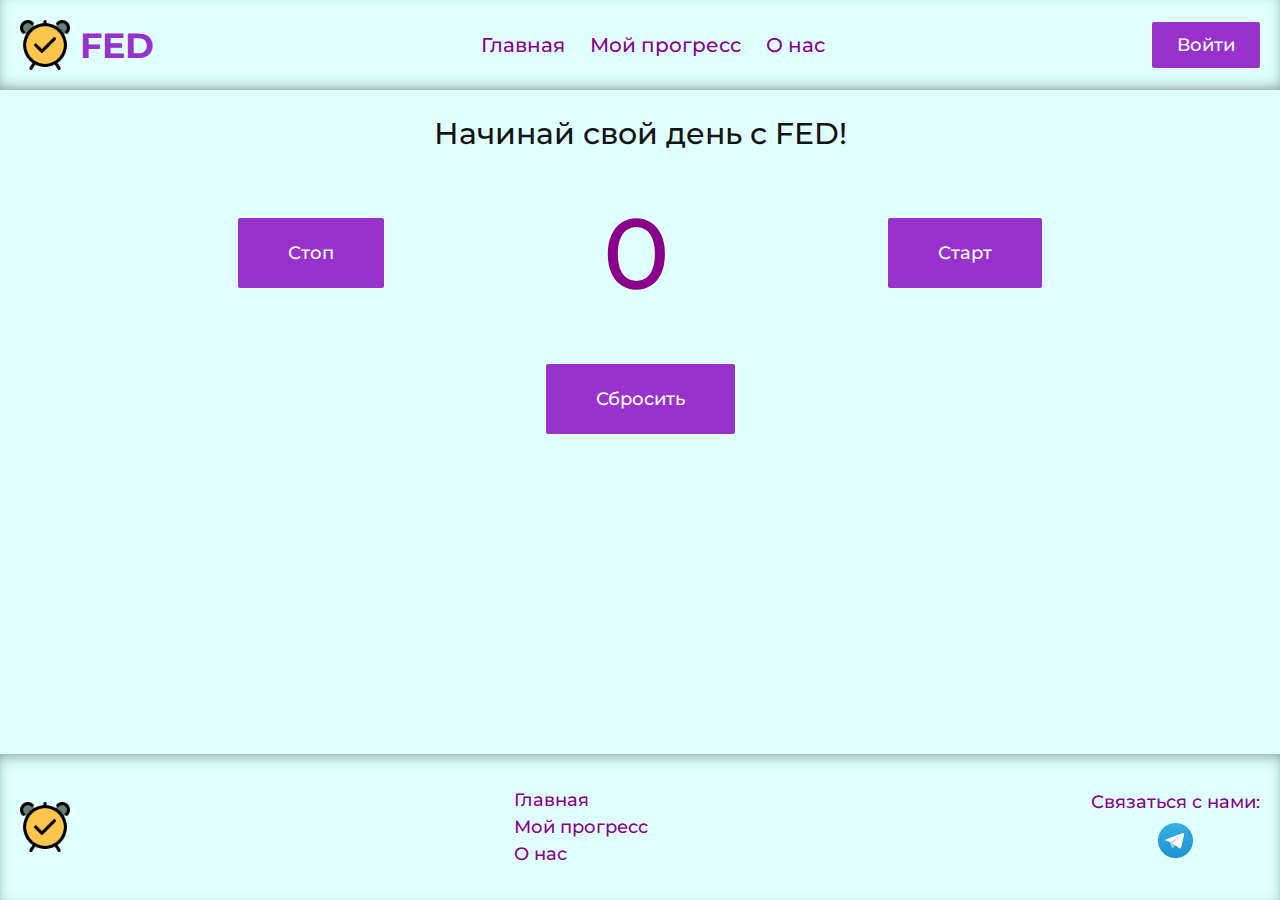
<file: index.html>
<!DOCTYPE html>
<html lang="en">

<head>
  <meta charset="UTF-8">
  <meta name="viewport" content="width=device-width, initial-scale=1.0">
  <link rel="stylesheet" href="./styles/css/index.css">
  <link rel="icon" href="./assets/icons/time.png" type="image/png">
  <title>FED</title>
</head>

<body class="bodyback">
  <header class="headerback">
    <div class="container">
      <div class="header">
        <div class="logo"><img src="./assets/icons/time.png" alt="logo">FED</div>
        <nav class="menu">
          <a href="./index.html">Главная</a>
          <a href="./myprogress.html">Мой прогресс</a>
          <a href="./about.html">О нас</a>
        </nav>
        <button id="login">Войти</button>
        <!-- --------mobile--------- -->
        <div class="dropdown">
          <img class="dropdown-icon" src="./assets/icons/dropdown-icon.png" alt="dropdown icon">
          <div class="dropdown-content">
            <div class="dropdown-header">
              <img class="dropdown-header-logo" src="./assets/icons/time.png" alt="dropdown logo">
              <img class="dropdown-header-closeBtn" src="./assets/icons/close-icon.png" alt="close-icon">
            </div>
            <nav class="dropdown-menu">
              <a href="./index.html">Главная</a>
              <a href="./myprogress.html">Мой прогресс</a>
              <a href="./about.html">О нас</a>
            </nav>
            <button id="dropdown-loginBtn">Войти</button>
          </div>
        </div>
      </div>
    </div>
  </header>
  <main>
    <section class="sec1back">
      <div class="container">
        <div class="sec1">
          <h1>Начинай свой день с FED!</h1>
          <div class="timer">
            <button id="pauseBtn">Стоп</button>
            <div class="resultdiv">
              <div id="result">0</div>
              <!-- <div class="minuts">минут</div> -->
            </div>
            <button id="startBtn">Старт</button>
          </div>
          <div class="fix">
            <button id="resetBtn">Сбросить</button>
          </div>
        </div>
      </div>
    </section>
  </main>
  <footer class="footerback">
    <div class="container">
      <div class="footer">
        <div class="logo">
          <div class="logo-content">
            <img src="./assets/icons/time.png" alt="logo">
          </div>
          <div class="mobile-contacts">
            <a href="https://t.me/azimka0" target="_blank">
              <img class="tg" src="./assets/icons/tg.webp" alt="telegram icon">
            </a>
          </div>
        </div>
        <nav class="menu">
          <a href="./index.html">Главная</a>
          <a href="./myprogress.html">Мой прогресс</a>
          <a href="./about.html">О нас</a>
        </nav>
        <div class="contacts">
          <h3>Связаться с нами:</h3>
          <a href="https://t.me/azimka0" target="_blank">
            <img class="tg" src="./assets/icons/tg.webp" alt="telegram icon">
          </a>
        </div>
      </div>
    </div>
  </footer>

  <!-- модалка -->
  <div id="overlay"></div>

  <div id="modal">
    <p>Скоро после регистрации будут доступен личный кабинет и прогресс календарь. Далее будет доступна геймификация -
      будем поощрать уведомлениями при определенных достижениях!</p>
    <button class="modalBtn" id="modalBtn">Закрыть</button>
  </div>

  <script src="./script/main.js"></script>
  <script src="./script/modal.js"></script>
  <!-- <script src="./script/dropdown.js"></script> -->

</body>

</html>
</file>
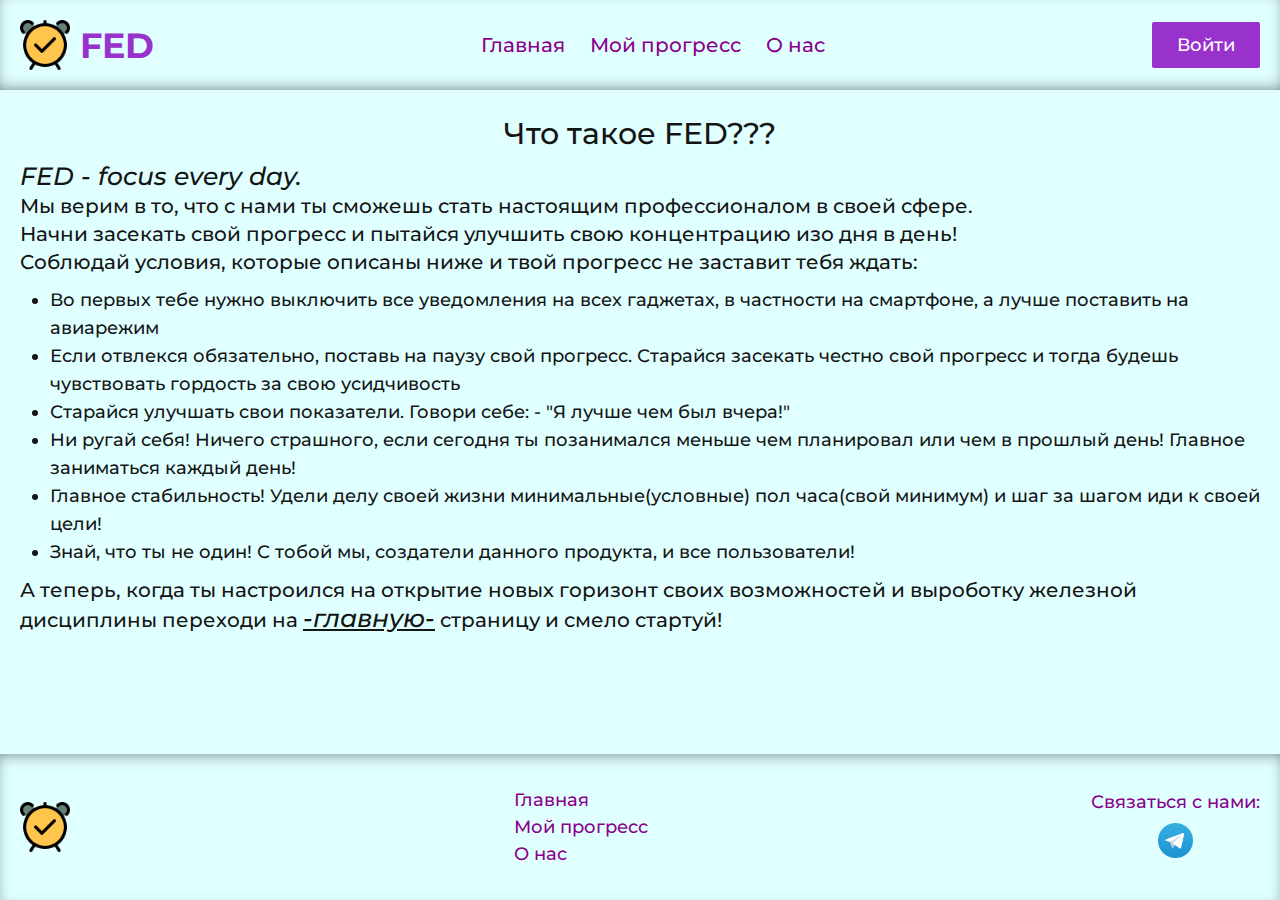
<file: about.html>
<!DOCTYPE html>
<html lang="en">

<head>
  <meta charset="UTF-8">
  <meta name="viewport" content="width=device-width, initial-scale=1.0">
  <link rel="stylesheet" href="../styles/css/index.css">
  <link rel="icon" href="./assets/icons/time.png" type="image/png">
  <title>About FED</title>
</head>

<body class="bodyback">
  <header class="headerback">
    <div class="container">
      <div class="header">
        <div class="logo"><img src="./assets/icons/time.png" alt="logo">FED</div>
        <nav class="menu">
          <a href="./index.html">Главная</a>
          <a href="./myprogress.html">Мой прогресс</a>
          <a href="./about.html">О нас</a>
        </nav>
        <button id="login">Войти</button>
        <!-- --------mobile--------- -->
        <div class="dropdown">
          <img class="dropdown-icon" src="./assets/icons/dropdown-icon.png" alt="dropdown icon">
          <div class="dropdown-content">
            <div class="dropdown-header">
              <img class="dropdown-header-logo" src="./assets/icons/time.png" alt="dropdown logo">
              <img class="dropdown-header-closeBtn" src="./assets/icons/close-icon.png" alt="close-icon">
            </div>
            <nav class="dropdown-menu">
              <a href="./index.html">Главная</a>
              <a href="./myprogress.html">Мой прогресс</a>
              <a href="./about.html">О нас</a>
            </nav>
            <button id="dropdown-loginBtn">Войти</button>
          </div>
        </div>
      </div>
    </div>
  </header>
  <main>
    <section class="sec1back">
      <div class="container">
        <div class="sec1">
          <h1>Что такое FED???</h1>
          <div class="abouttext"><span>FED - focus every day.</span> <br> Мы верим в то, что с нами ты сможешь стать
            настоящим
            профессионалом в своей
            сфере. <br> Начни засекать свой прогресс и пытайся улучшить свою концентрацию изо дня в день! <br>
            Соблюдай условия, которые описаны ниже и твой прогресс не заставит тебя ждать:
            <ul class="ulcondition">
              <li>Во первых тебе нужно выключить все уведомления на всех гаджетах, в частности на смартфоне, а лучше
                поставить на авиарежим</li>
              <li>Если отвлекся обязательно, поставь на паузу свой прогресс. Старайся засекать честно свой прогресс и
                тогда будешь чувствовать гордость за свою усидчивость</li>
              <li>Старайся улучшать свои показатели. Говори себе: - "Я лучше чем был вчера!"</li>
              <li>Ни ругай себя! Ничего страшного, если сегодня ты позанимался меньше чем планировал или чем в прошлый
                день! Главное заниматься каждый день!</li>
              <li>Главное стабильность! Удели делу своей жизни минимальные(условные) пол часа(свой минимум) и шаг за
                шагом иди к своей цели!</li>
              <li>Знай, что ты не один! С тобой мы, создатели данного продукта, и все пользователи!</li>
            </ul>
            А теперь, когда ты настроился на открытие новых горизонт своих возможностей и выроботку железной дисциплины
            переходи на
            <a href="./index.html">-главную-</a> страницу и смело стартуй!
          </div>
        </div>
    </section>
  </main>
  <footer class="footerback">
    <div class="container">
      <div class="footer">
        <div class="logo">
          <div class="logo-content">
            <img src="./assets/icons/time.png" alt="logo">
            <!-- <div>FED</div> -->
          </div>
          <div class="mobile-contacts">
            <a href="https://t.me/azimka0" target="_blank">
              <img class="tg" src="./assets/icons/tg.webp" alt="telegram icon">
            </a>
            <!-- <h3>Связаться <br>с нами:</h3> -->
          </div>
        </div>
        <nav class="menu">
          <a href="./index.html">Главная</a>
          <a href="./myprogress.html">Мой прогресс</a>
          <a href="./about.html">О нас</a>
        </nav>
        <div class="contacts">
          <h3>Связаться с нами:</h3>
          <a href="https://t.me/azimka0" target="_blank">
            <img class="tg" src="./assets/icons/tg.webp" alt="telegram icon">
          </a>
        </div>
      </div>
    </div>
  </footer>
  <!-- модалка -->

  <div id="overlay"></div>

  <div id="modal">
    <p>Скоро после регистрации будут доступен личный кабинет и прогресс календарь. Далее будет доступна геймификация -
      будем поощрать уведомлениями при определенных достижениях!</p>
    <button class="modalBtn" id="modalBtn">Закрыть</button>
  </div>
  <script src="./script/modal.js"></script>
  <!-- <script src="./script/dropdown.js"></script> -->
</body>

</html>
</file>
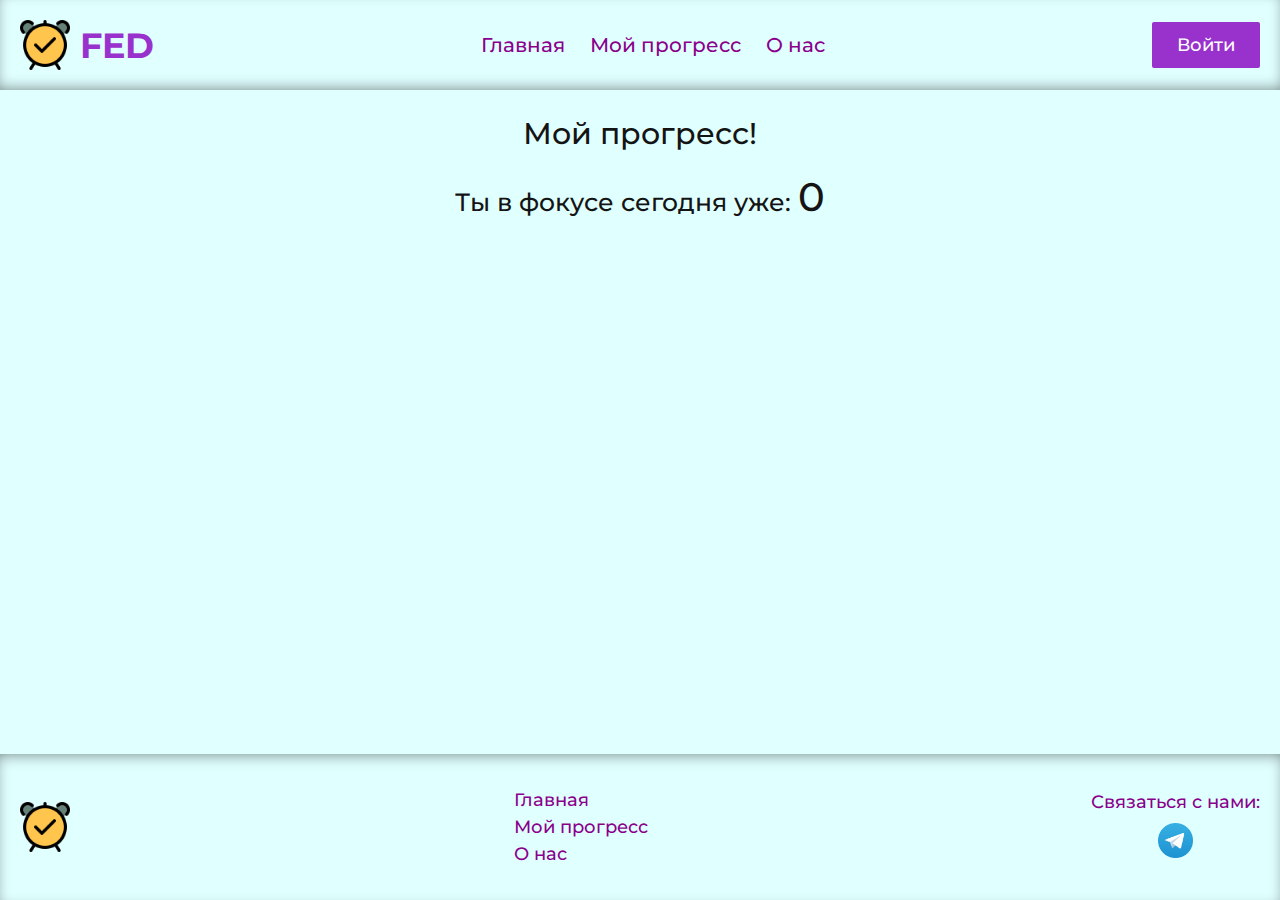
<file: myprogress.html>
<!DOCTYPE html>
<html lang="en">

<head>
  <meta charset="UTF-8">
  <meta name="viewport" content="width=device-width, initial-scale=1.0">
  <link rel="stylesheet" href="../styles/css/index.css">
  <link rel="icon" href="./assets/icons/time.png" type="image/png">
  <title>My progress FED</title>
</head>

<body class="bodyback">
  <header class="headerback">
    <div class="container">
      <div class="header">
        <div class="logo"><img src="./assets/icons/time.png" alt="logo">FED</div>
        <nav class="menu">
          <a href="./index.html">Главная</a>
          <a href="./myprogress.html">Мой прогресс</a>
          <a href="./about.html">О нас</a>
        </nav>
        <button id="login">Войти</button>
        <!-- --------mobile--------- -->
        <div class="dropdown">
          <img class="dropdown-icon" src="./assets/icons/dropdown-icon.png" alt="dropdown icon">
          <div class="dropdown-content">
            <div class="dropdown-header">
              <img class="dropdown-header-logo" src="./assets/icons/time.png" alt="dropdown logo">
              <img class="dropdown-header-closeBtn" src="./assets/icons/close-icon.png" alt="close-icon">
            </div>
            <nav class="dropdown-menu">
              <a href="./index.html">Главная</a>
              <a href="./myprogress.html">Мой прогресс</a>
              <a href="./about.html">О нас</a>
            </nav>
            <button id="dropdown-loginBtn">Войти</button>
          </div>
        </div>
      </div>
    </div>
  </header>

  <main>
    <section class="sec1back">
      <div class="container">
        <div class="sec1">
          <h1>Мой прогресс!</h1>
          <h2>Ты в фокусе сегодня уже: <span id="myprogress">0</span></h2>
        </div>
      </div>
    </section>
  </main>

  <footer class="footerback">
    <div class="container">
      <div class="footer">
        <div class="logo">
          <div class="logo-content">
            <img src="./assets/icons/time.png" alt="logo">
            <!-- <div>FED</div> -->
          </div>
          <div class="mobile-contacts">
            <a href="https://t.me/azimka0" target="_blank">
              <img class="tg" src="./assets/icons/tg.webp" alt="telegram icon">
            </a>
            <!-- <h3>Связаться <br>с нами:</h3> -->
          </div>
        </div>
        <nav class="menu">
          <a href="./index.html">Главная</a>
          <a href="./myprogress.html">Мой прогресс</a>
          <a href="./about.html">О нас</a>
        </nav>
        <div class="contacts">
          <h3>Связаться с нами:</h3>
          <a href="https://t.me/azimka0" target="_blank">
            <img class="tg" src="./assets/icons/tg.webp" alt="telegram icon">
          </a>
        </div>
      </div>
    </div>
  </footer>

  <!-- модалка -->

  <div id="overlay"></div>

  <div id="modal">
    <p>Скоро после регистрации будут доступен личный кабинет и прогресс календарь. Далее будет доступна геймификация -
      будем поощрать уведомлениями при определенных достижениях!</p>
    <button class="modalBtn" id="modalBtn">Закрыть</button>
  </div>

  <script src="./script/myprogress.js"></script>
  <script src="./script/modal.js"></script>
  <!-- <script src="./script/dropdown.js"></script> -->
</body>

</html>
</file>
<file: styles/css/index.css>
@import url("../css/default.css");
.headerback {
  background-color: lightcyan;
  box-shadow: inset 0 -5px 15px -5px rgba(0, 0, 0, 0.5);
}
.headerback .header {
  padding: 20px 0;
  display: flex;
  justify-content: space-between;
  align-items: center;
}
.headerback .header .logo {
  display: flex;
  align-items: center;
  gap: 10px;
  color: darkorchid;
  font-weight: 700;
  font-size: 35px;
  cursor: pointer;
}
.headerback .header .logo img {
  width: 50px;
}
.headerback .header .menu {
  display: flex;
  gap: 25px;
}
.headerback .header .menu a {
  color: darkmagenta;
  text-decoration: none;
  font-weight: 700px;
  font-size: 20px;
}
.headerback .header .menu a:hover {
  text-decoration: underline;
}
@media (max-width: 500px) {
  .headerback .header .menu {
    display: none;
  }
}
.headerback .header button {
  background-color: darkorchid;
  color: white;
}
@media (max-width: 500px) {
  .headerback .header button {
    display: none;
  }
}
.headerback .header button:hover {
  background-color: darkmagenta;
}
.headerback .header .dropdown {
  display: none;
}
@media (max-width: 500px) {
  .headerback .header .dropdown {
    display: block;
    cursor: pointer;
  }
  .headerback .header .dropdown-icon {
    width: 35px;
  }
  .headerback .header .dropdown-content {
    display: none;
    position: absolute;
    top: 0;
    right: 0;
    width: 250px;
    height: 100vh;
    z-index: 1;
    background-color: white;
    padding: 20px;
  }
  .headerback .header .dropdown-content .dropdown-header {
    display: flex;
    justify-content: space-between;
    align-items: center;
  }
  .headerback .header .dropdown-content .dropdown-header-logo {
    width: 50px;
  }
  .headerback .header .dropdown-content .dropdown-header-closeBtn {
    width: 30px;
  }
  .headerback .header .dropdown-content .dropdown-menu {
    margin-top: 20px;
    display: flex;
    flex-direction: column;
    gap: 10px;
  }
  .headerback .header .dropdown-content #dropdown-loginBtn {
    display: block;
    margin-top: 20px;
  }
}

.sec1back .sec1 {
  padding: 15px 0;
}
.sec1back .sec1 h1 {
  text-align: center;
  font-size: 30px;
  padding: 10px 0;
}
@media (max-width: 500px) {
  .sec1back .sec1 h1 {
    font-size: 24px;
  }
}
.sec1back .sec1 button {
  padding: 24px 50px;
  background-color: darkorchid;
  color: white;
}
@media (max-width: 500px) {
  .sec1back .sec1 button {
    padding: 12px 25px;
  }
}
@media (hover: hover) {
  .sec1back .sec1 button:hover {
    background-color: darkmagenta;
  }
}
@media (hover: none) {
  .sec1back .sec1 button:active {
    background-color: darkmagenta;
  }
}
.sec1back .sec1 .timer {
  margin-top: 30px;
  display: flex;
  justify-content: space-evenly;
  align-items: center;
}
@media (max-width: 500px) {
  .sec1back .sec1 .timer {
    flex-direction: column;
  }
}
.sec1back .sec1 .timer .resultdiv {
  display: flex;
  flex-direction: column;
  justify-content: center;
  align-items: center;
}
.sec1back .sec1 .timer .resultdiv #result {
  font-size: 100px;
  color: darkmagenta;
}
@media (max-width: 500px) {
  .sec1back .sec1 .timer .resultdiv #result {
    font-size: 50px;
    margin: 20px 0;
  }
}
.sec1back .sec1 .timer .resultdiv .minuts {
  font-size: 30px;
  color: darkmagenta;
}
.sec1back .sec1 .fix {
  display: flex;
  justify-content: center;
  gap: 20px;
  margin-top: 50px;
}
@media (max-width: 500px) {
  .sec1back .sec1 .fix {
    margin-top: 30px;
  }
}
.sec1back .sec1 h2 {
  margin-top: 10px;
  text-align: center;
  font-size: 25px;
}
.sec1back .sec1 h2 span {
  font-size: 40px;
}
.sec1back .sec1 .abouttext {
  line-height: 140%;
  font-size: 20px;
}
.sec1back .sec1 .abouttext span {
  font-size: 25px;
  font-style: italic;
}
.sec1back .sec1 .abouttext a {
  font-size: 25px;
  font-style: italic;
}

.ulcondition {
  padding: 10px 0 10px 30px;
}

.footerback {
  width: 100%;
  position: fixed;
  bottom: 0;
  background-color: lightcyan;
  box-shadow: inset 0 5px 15px -5px rgba(0, 0, 0, 0.5);
}
.footerback .footer {
  padding: 35px 0;
  display: flex;
  justify-content: space-between;
  gap: 10px;
  align-items: center;
}
@media (max-width: 500px) {
  .footerback .footer {
    padding: 25px 0;
  }
}
.footerback .footer .logo {
  display: flex;
  align-items: center;
  gap: 10px;
  cursor: pointer;
}
.footerback .footer .logo-content {
  display: flex;
  align-items: center;
  gap: 5px;
}
.footerback .footer .logo-content div {
  color: darkorchid;
  font-weight: 700;
  font-size: 35px;
}
.footerback .footer .logo img {
  width: 50px;
}
@media (max-width: 500px) {
  .footerback .footer .logo {
    flex-direction: column;
  }
}
.footerback .footer .logo .mobile-contacts {
  display: none;
}
@media (max-width: 500px) {
  .footerback .footer .logo .mobile-contacts {
    display: flex;
    align-items: center;
    gap: 5px;
  }
  .footerback .footer .logo .mobile-contacts img {
    width: 40px;
  }
}
.footerback .footer .menu {
  display: flex;
  flex-direction: column;
  gap: 5px;
}
.footerback .footer .menu a {
  color: darkmagenta;
  text-decoration: none;
}
.footerback .footer .menu a:hover {
  text-decoration: underline;
}
.footerback .footer .contacts {
  display: flex;
  gap: 10px;
  flex-direction: column;
  align-items: center;
}
.footerback .footer .contacts h3 {
  color: darkmagenta;
}
.footerback .footer .contacts .tg {
  width: 35px;
}
@media (max-width: 500px) {
  .footerback .footer .contacts {
    display: none;
  }
}

/*# sourceMappingURL=index.css.map */
</file>
